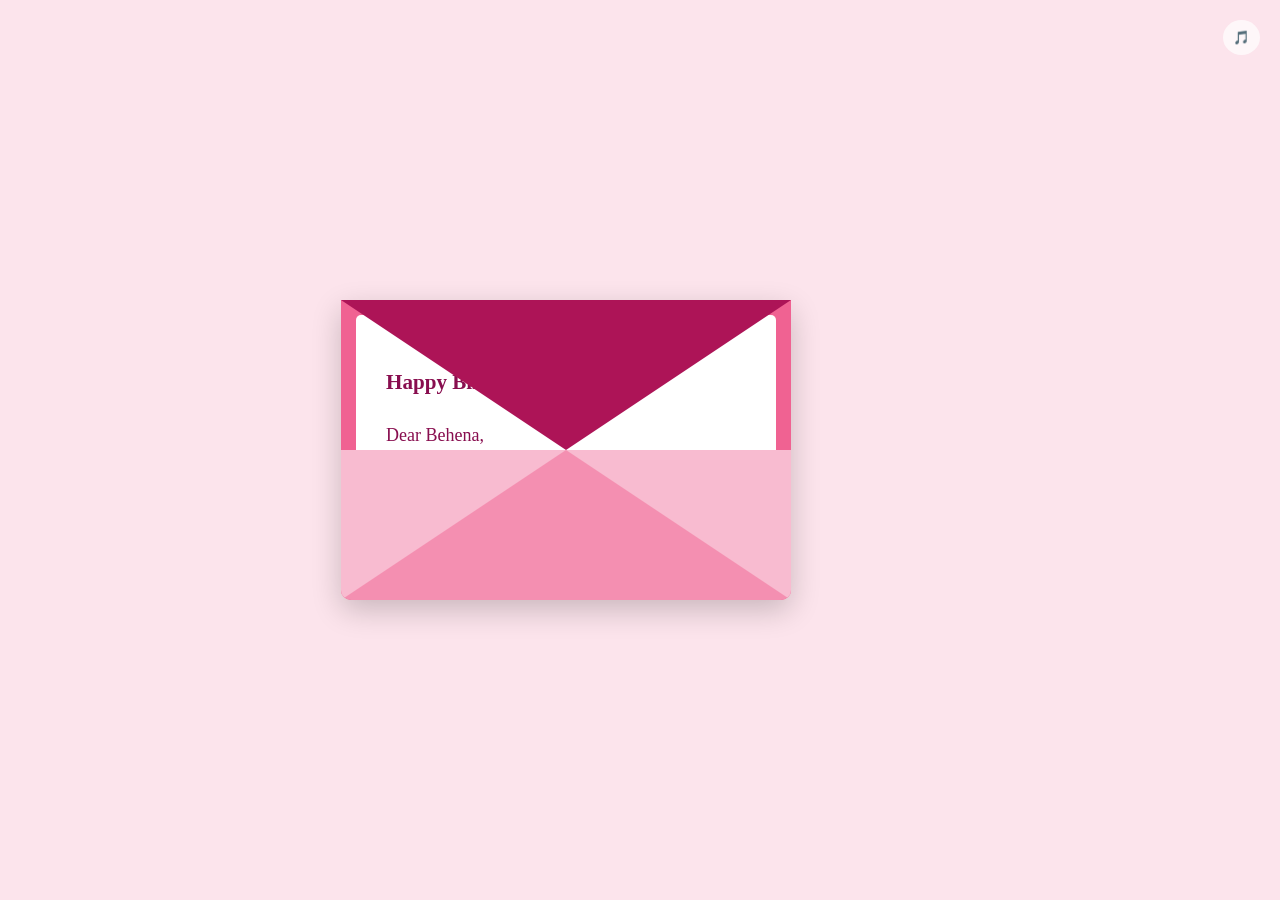
<file: 2nd.html>
<!DOCTYPE html>
<html lang="en">
<head>
    <meta charset="UTF-8">
    <meta name="viewport" content="width=device-width, initial-scale=1.0">
    <title>A Special Message</title>
    <link rel="stylesheet" href="2nd.css">
</head>
<body class="page-2-body">
    <div class="envelope-wrapper" onclick="openEnvelope()">
        <div class="envelope">
            <div class="front"></div>
            <div class="top"></div>
            <div class="letter">
                <div class="letter-text">
                    <h3>Happy Birthday! 🎂</h3>
                    <p>
                        <!-- Write your personal letter here -->
                        Dear Behena,<br>
                        Happy 15th Birthday to my Favourite sister!! Hope this new age comes with a lots of joy, happiness and fulfilled wishes. And always stay happy, jolly and blooming like this, my sunflower girlie!
                        <br>
                        With love,<br>
                        Your Dada  
                    </p>
                </div>
            </div>
        </div>
    </div>

    <div id="music-container" style="position: fixed; top: 20px; right: 20px; z-index: 1000;">
    <button id="musicBtn" onclick="toggleMusic()" style="background: rgba(255,255,255,0.7); border-radius: 50%; padding: 10px; border: none; cursor: pointer;">
        🎵
    </button>
    <audio id="bgMusic" loop>
        <source src="https://res.cloudinary.com/daoqcumqm/video/upload/v1779219233/Bairan_Animated_Love_Story___Banjaare_Official_Video_oafxkMv4xnc_ajdf4b.mp3" type="audio/mpeg">
    </audio>
</div>




    <!-- This button is hidden initially -->
    <button id="next-btn" class="next-btn-hidden" onclick="goToNextPage()">Next Page →</button>

    <script src="2nd.js"></script>
</body>
</html>
</file>
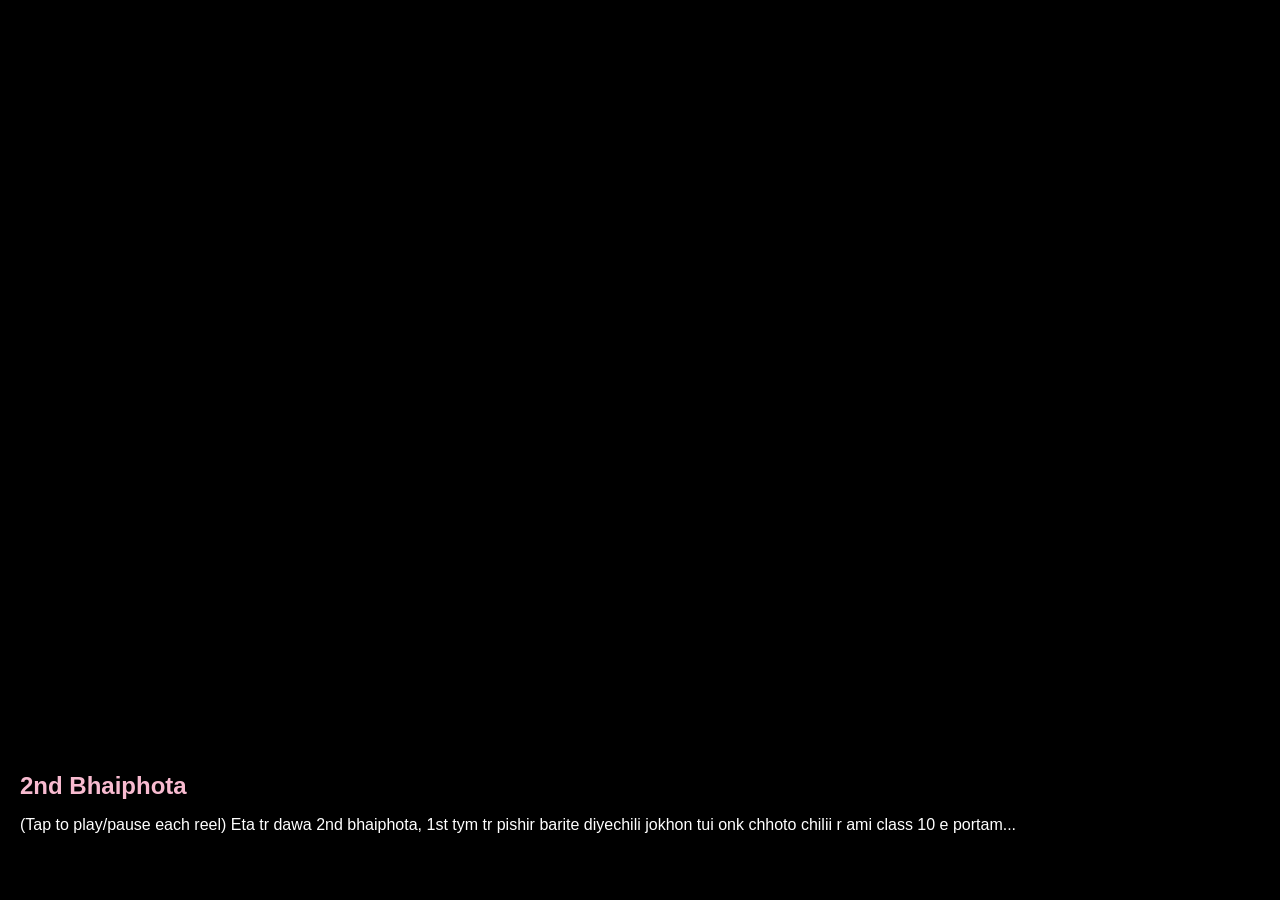
<file: 5th.html>
<!DOCTYPE html>
<html lang="en">
<head>
    <meta charset="UTF-8">
    <meta name="viewport" content="width=device-width, initial-scale=1.0">
    <title>Video Wishes</title>
    <link rel="stylesheet" href="5th.css">
</head>
<body class="page-5-body">

    <div class="video-carousel">
        
        <section class="video-section">
            <video src="https://res.cloudinary.com/daoqcumqm/video/upload/f_auto,q_auto/video3_z5jcit" loop playsinline onclick="togglePlay(this)"></video>
            <div class="video-overlay">
                <h3>2nd Bhaiphota </h3>
                <p>(Tap to play/pause each reel) 
                    Eta tr dawa 2nd bhaiphota, 1st tym tr pishir barite diyechili jokhon tui onk chhoto chilii r ami class 10 e portam... 
                </p>
            </div>
        </section>

        <section class="video-section">
            <video src="https://res.cloudinary.com/daoqcumqm/video/upload/f_auto,q_auto/video1_u48g02" loop playsinline onclick="togglePlay(this)"></video>
            <div class="video-overlay">
                <h3>Gini's Speacial Concert!</h3>
            <p>Happy birthday once again to the secret superstar, hoping akdin kalyani er stage e dekhbo toke... </p>
            </div>
        </section>

        <section class="video-section">
            <video src="https://res.cloudinary.com/daoqcumqm/video/upload/f_auto,q_auto/video4_swoejn" loop playsinline onclick="togglePlay(this)"></video>
            <div class="video-overlay">
                <h3>Special Art work</h3>
                <p>Gallery te chilo, bhablam tr ei creativity tao dawa uchit... emniteo oidin blchili alpona krte krte komor betha hyeche so someone shall Praise this by heart</p>
            </div>
        </section>

        <section class="video-section">
    <video src="https://res.cloudinary.com/daoqcumqm/video/upload/f_auto,q_auto/video6_pgr3fw" loop playsinline onclick="togglePlay(this)"></video>
    <div class="video-overlay">
        <h3>Once in a lifetime moment</h3>
        <p>Vaishnav devi othar akta vdo khuje pelam...</p>
    </div>
</section>
<section class="video-section">
    <video src="https://res.cloudinary.com/daoqcumqm/video/upload/f_auto,q_auto/video10_tidmpm" loop playsinline onclick="togglePlay(this)"></video>
    <div class="video-overlay">
        <h3>Sundori Goru</h3>
        <p>Bhalo laghilo, I mean besh bhalo lagchilo tai dilam...happy birthday to my sundar sa behen</p>
    </div>
</section>
<section class="video-section">
    <video src="https://res.cloudinary.com/daoqcumqm/video/upload/f_auto,q_auto/video9_nkci8f" loop playsinline onclick="togglePlay(this)"></video>
    <div class="video-overlay">
        <h3>Kashmir Vdo</h3>
        <p>jotobar tuii borof chhurhchili, u were like "Weeee!! XD"</p>
    </div>
</section>
<section class="video-section">
    <video src="https://res.cloudinary.com/daoqcumqm/video/upload/f_auto,q_auto/video7_kkjyx3" loop playsinline onclick="togglePlay(this)"></video>
    <div class="video-overlay">
        <h3>Allrounder </h3>
        <p>Juto shelai theke chandipath, sob pare!</p>
    </div>
</section>
<section class="video-section">
    <video src="https://res.cloudinary.com/daoqcumqm/video/upload/f_auto,q_auto/video2_pfjkmc" loop playsinline onclick="togglePlay(this)"></video>
    <div class="video-overlay">
        <h3>Puchke goru</h3>
        <p></p>
    </div>
</section>

<section class="video-section">
    <video src="https://res.cloudinary.com/daoqcumqm/video/upload/f_auto,q_auto/video5_ggef38" loop playsinline onclick="togglePlay(this)"></video>
    <div class="video-overlay">
        <h3>Video Edit</h3>
        <p>Pelam akta video Edit...</p>
    </div>
</section>

<section class="video-section">
    <video src="https://res.cloudinary.com/daoqcumqm/video/upload/f_auto,q_auto/video8_vtjuzp" loop playsinline onclick="togglePlay(this)"></video>
    <div class="video-overlay">
        <h3>Annual function</h3>
        <p>Ei akta program chilo jar jonne tui besabri se wait krchili...</p>
    </div>
</section>

<section class="video-section">
    <video src="https://res.cloudinary.com/daoqcumqm/video/upload/f_auto,q_auto/video5_e556yw" loop playsinline onclick="togglePlay(this)"></video>
    <div class="video-overlay">
        <h3>B'day vdo</h3>
        <p>Porer bar vdo krle amake janiye nibi noyto keblar moton takiye thaki ami :l </p>
    </div>
</section>

</section>

        <section class="video-section final-slide">
            <div class="end-message">
                <h1>The End</h1>
                <p>Hope your day is as amazing as you are!</p>
                <button onclick="restartJourney()" class="restart-btn">Back to Start</button>
            </div>
        </section>

        

    </div>

    <script src="5th.js"></script>
</body>
</html>
</file>
<file: 2nd.css>
/* Page 2 Specific Styles */
.page-2-body {
    background-image: url('https://res.cloudinary.com/daoqcumqm/image/upload/v1780121779/bg_rrbvsc.png'); 
    background-size: cover;
    background-position: center;
    background-repeat: no-repeat;
    background-attachment: fixed;
    margin: 0;
    padding: 0;
    background-color: #fce4ec; 
    display: flex;
    justify-content: center;
    align-items: center;
    height: 100vh;
}

/* Redundant body block removed for cleanliness, kept styles in .page-2-body */

.letter .memory-box, .video-overlay, .cake-container {
    background: rgba(255, 255, 255, 0.8); 
    padding: 20px;
    border-radius: 15px;
}

.envelope-wrapper {
    position: relative;
    cursor: pointer;
    transition: transform 0.3s;
}

.envelope-wrapper:hover {
    transform: translateY(-10px);
}

.envelope {
    position: relative;
    width: 450px; /* Increased from 300px */
    height: 300px; /* Increased from 200px */
    background: #f06292; 
    border-radius: 0 0 10px 10px;
    box-shadow: 0 10px 30px rgba(0, 0, 0, 0.2); /* Added shadow for the 'hovering' look */
}

.envelope .top {
    position: absolute;
    top: 0;
    width: 0;
    height: 0;
    border-left: 225px solid transparent; /* Half of new width */
    border-right: 225px solid transparent; /* Half of new width */
    border-top: 150px solid #ad1457; /* Increased height of flap */
    transform-origin: top;
    transition: transform 0.5s 0.3s;
    z-index: 3;
}

.envelope .front {
    position: absolute;
    width: 0;
    height: 0;
    border-left: 225px solid #f8bbd0; /* Half of new width */
    border-right: 225px solid #f8bbd0; /* Half of new width */
    border-bottom: 150px solid #f48fb1; /* Increased height of front fold */
    z-index: 4;
    bottom: 0;
    border-radius: 0 0 10px 10px;
}

.letter {
    position: absolute;
    bottom: 5px;
    left: 15px; /* Adjusted centering */
    width: 420px; /* Increased from 280px */
    height: 280px; /* Increased from 180px */
    background: white;
    padding: 30px; /* More padding for bigger size */
    box-sizing: border-box;
    transition: transform 0.5s;
    z-index: 2;
    overflow-y: auto;
    border-radius: 5px;
}

.letter-text {
    font-size: 18px; /* Increased font for bigger letter */
    color: #880e4f;
    line-height: 1.6;
}

/* Animation Classes */
.envelope-wrapper.open .top {
    transform: rotateX(180deg);
    z-index: 1;
}

.envelope-wrapper.open .letter {
    transform: translateY(-200px); /* Increased jump for bigger envelope */
    height: 350px; /* Tallened letter when popped out */
    z-index: 5;
    box-shadow: 0 5px 25px rgba(0,0,0,0.2);
}

/* Next Button Styling */
#next-btn {
    margin-top: 50px;
    padding: 12px 25px;
    background-color: #ad1457;
    color: white;
    border: none;
    border-radius: 25px;
    font-size: 16px;
    cursor: pointer;
    transition: opacity 0.5s;
    font-weight: bold;
    box-shadow: 0 4px 10px rgba(0,0,0,0.2);
}

.next-btn-hidden {
    opacity: 0;
    pointer-events: none;
}

.next-btn-visible {
    opacity: 1;
    pointer-events: auto;
}
</file>
<file: 5th.css>
/* Page 5: Video Carousel Styles */
.page-5-body {
    margin: 0;
    padding: 0;
    background-color: #000; /* Dark background so videos pop */
    overflow: hidden;
}

.video-carousel {
    height: 100vh;
    overflow-y: scroll;
    scroll-snap-type: y mandatory; /* This enables the "snap" effect */
    scroll-behavior: smooth;
}

.video-section {
    position: relative;
    height: 100vh;
    width: 100%;
    scroll-snap-align: start; /* Each section snaps to the top */
    display: flex;
    justify-content: center;
    align-items: center;
    background: #000;
}

.video-section video {
    width: 100%;
    height: 100%;
    object-fit: contain; /* Keeps the vertical video aspect ratio */
}

/* Overlay for text on top of videos */
.video-overlay {
    position: absolute;
    bottom: 50px;
    left: 20px;
    color: white;
    text-shadow: 0 2px 10px rgba(0,0,0,0.8);
    font-family: 'Segoe UI', sans-serif;
    pointer-events: none; /* So clicks go through to the video */
}

.video-overlay h3 {
    margin: 0;
    font-size: 24px;
    color: #f8bbd0; /* Soft girly pink */
}

/* Final "The End" Slide */
.final-slide {
    background-image: url('https://res.cloudinary.com/daoqcumqm/image/upload/v1780121779/bg_rrbvsc.png'); 
    background-size: cover;
    background-position: center;
    background-repeat: no-repeat;
    background-attachment: fixed;
    background-color: #fce4ec;
    color: #ad1457;
    text-align: center;
}

.end-message h1 {
    font-size: 3rem;
    margin-bottom: 20px;
}



.restart-btn {
    padding: 15px 30px;
    background: #ad1457;
    color: white;
    border: none;
    border-radius: 30px;
    cursor: pointer;
    font-weight: bold;
    font-size: 16px;
    margin-top: 20px;
}
</file>
